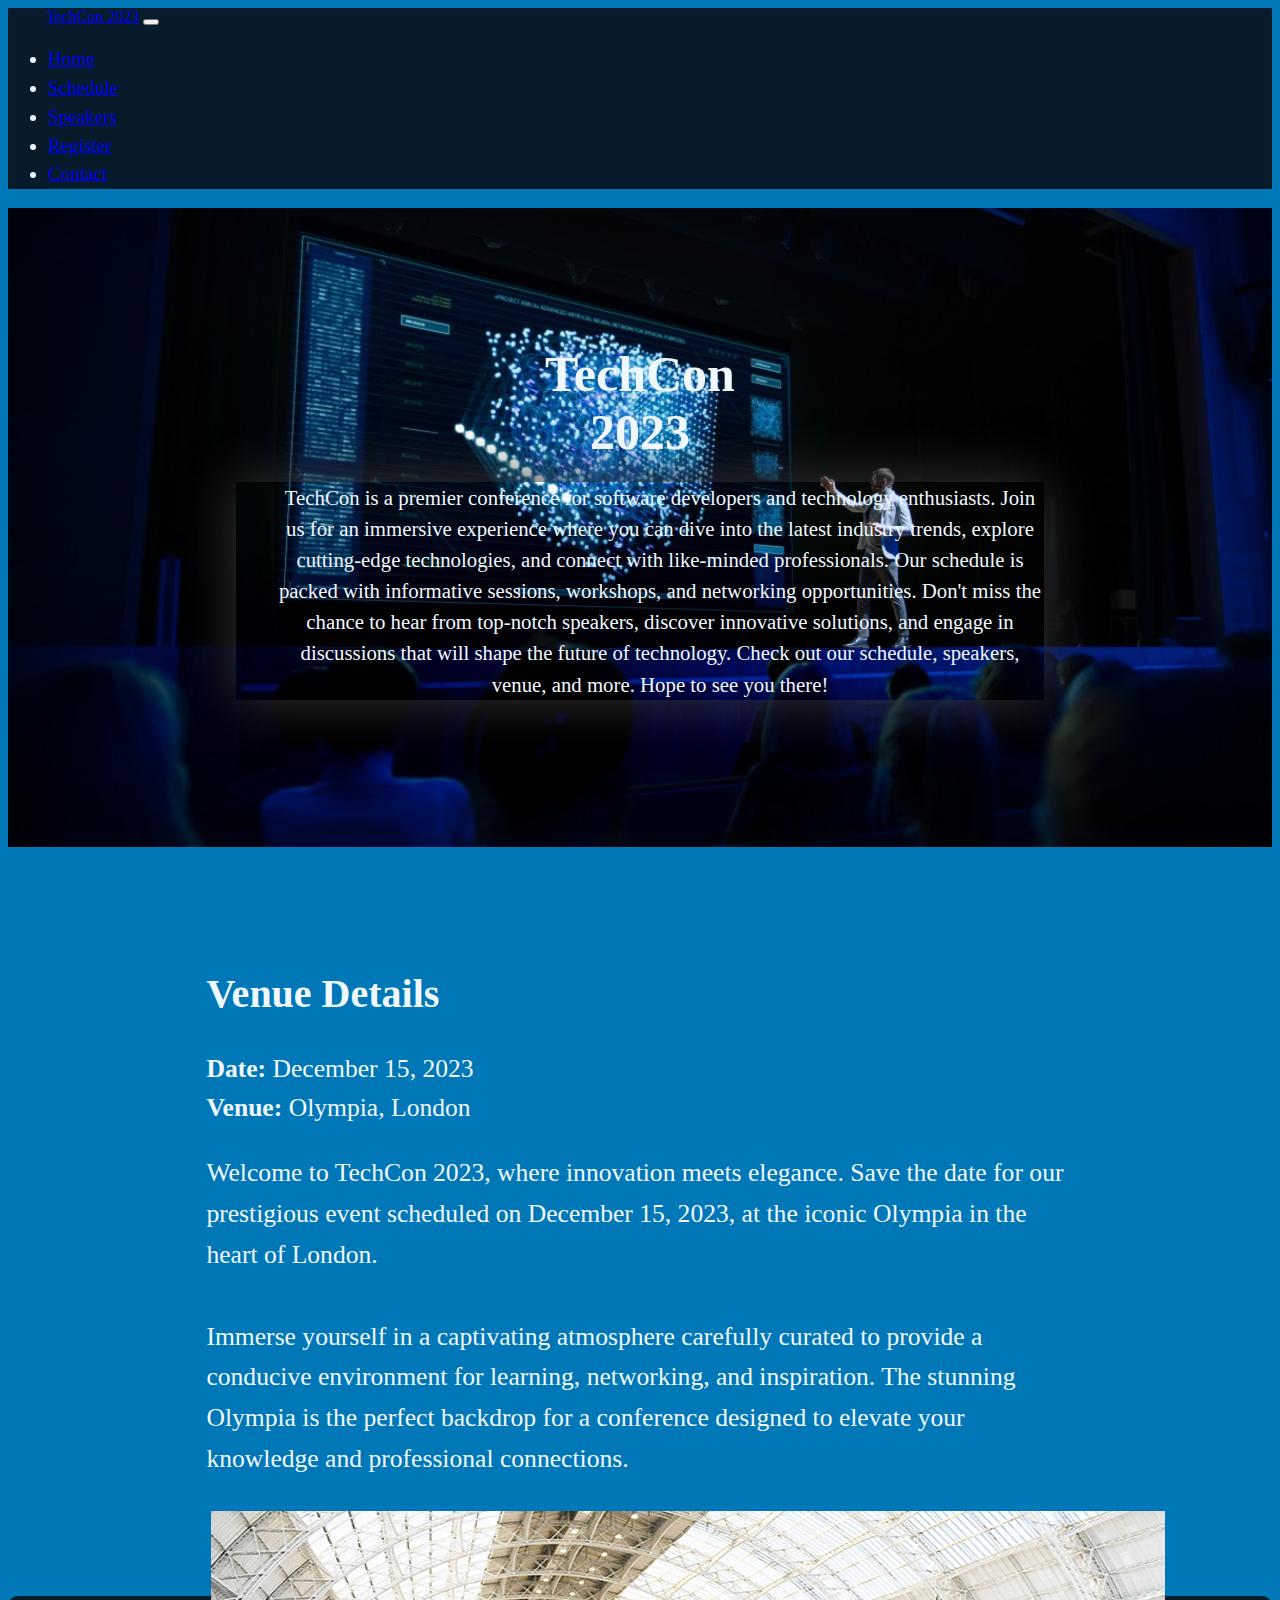
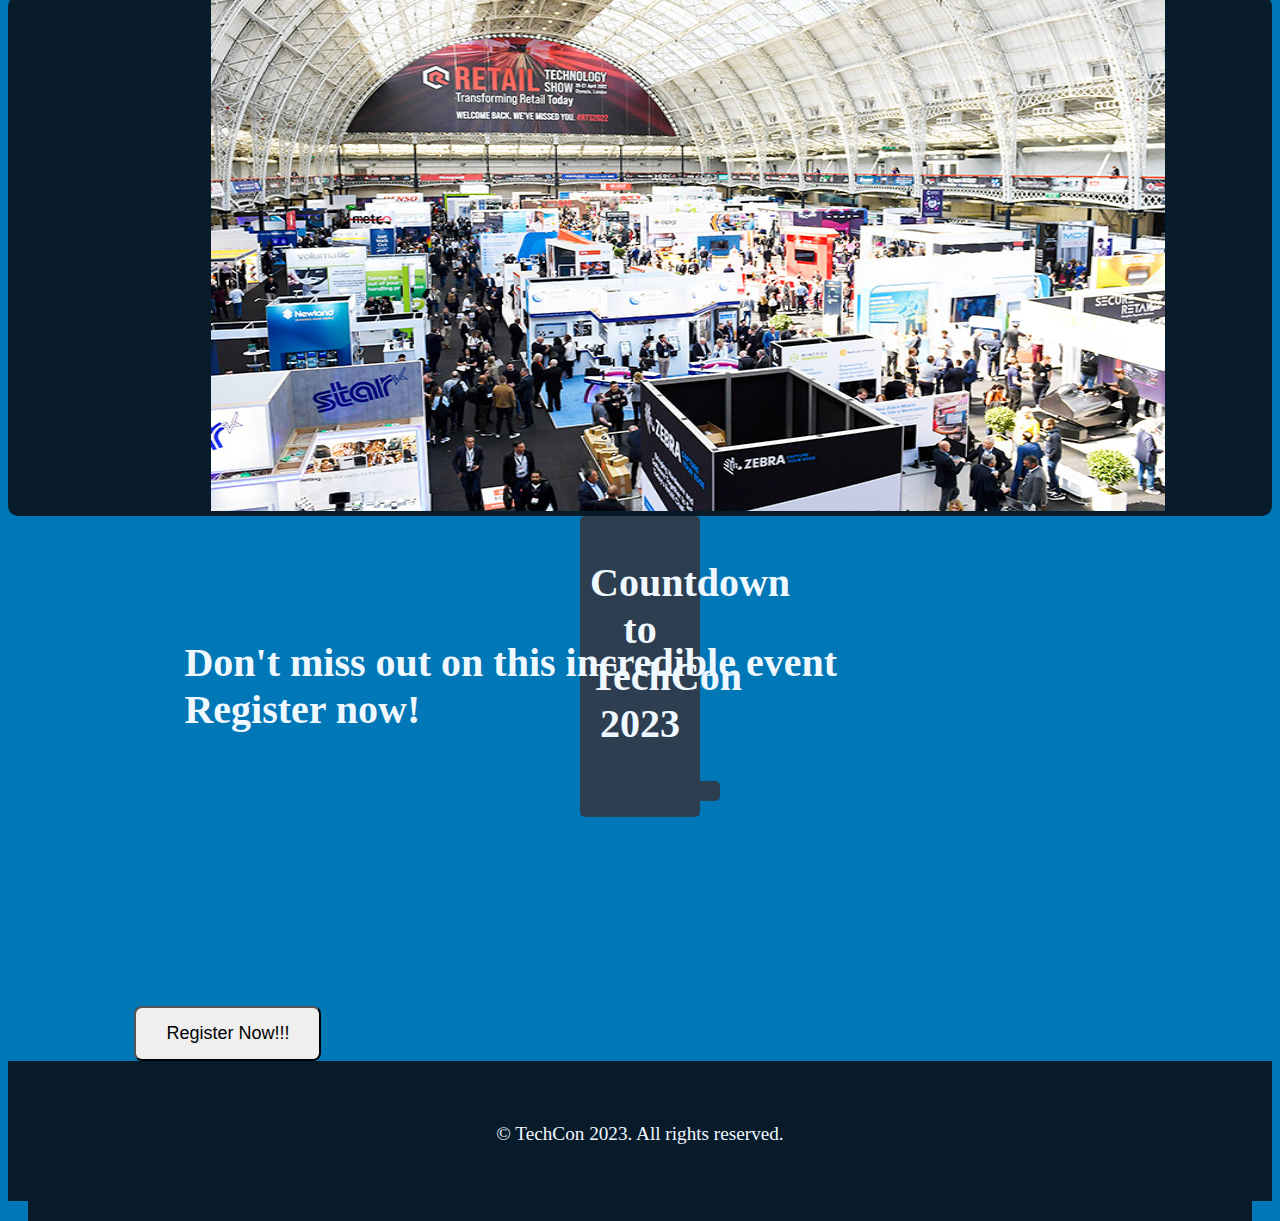
<file: src/index.html>
<!DOCTYPE html>
<html lang="en">
<head>
  <meta charset="UTF-8">
  <link href="https://cdn.jsdelivr.net/npm/bootstrap@5.3.2/dist/css/bootstrap.min.css" rel="stylesheet" integrity="sha384-T3c6CoIi6uLrA9TneNEoa7RxnatzjcDSCmG1MXxSR1GAsXEV/Dwwykc2MPK8M2HN" crossorigin="anonymous">
  <script src="https://cdn.jsdelivr.net/npm/bootstrap@5.3.2/dist/js/bootstrap.bundle.min.js" integrity="sha384-C6RzsynM9kWDrMNeT87bh95OGNyZPhcTNXj1NW7RuBCsyN/o0jlpcV8Qyq46cDfL" crossorigin="anonymous"></script>
  <script src="js/common.js"></script>
  <link href="css/styles.css" rel="stylesheet"/>

  <title>TechCon</title>

</head>


<!-- Throughout my project I implemented a front-end framework called Bootstrap to enforce responsiveness throughout the different views -->
<!-- To enforce modularity I used a separate CSS file for all pages and linked them -->
<!-- I tried to create separate files for footer&header however upon loading them using the JS script in common.js the files wont load due to security reasons imposed by the web browsers  -->
<main>
<body>

  <!-- Navigation Bar -->
  <nav class="navbar navbar-expand-sm navbar-dark" style="background-color: #071B2A;">
    <a style="padding-left: 3%" class="navbar-brand" href="index.html">TechCon 2023</a>
    <button class="navbar-toggler" type="button" data-toggle="collapse" data-target="#navbarNav" aria-controls="navbarNav" aria-expanded="false" aria-label="Toggle navigation">
      <span class="navbar-toggler-icon"></span>
    </button>

    <div class="collapse navbar-collapse ml-auto" id="navbarNav">
      <ul class="navbar-nav">
        <li class="nav-item active">
          <a class="nav-link" href="index.html">Home</a>
        </li>
        <li class="nav-item">
          <a class="nav-link" href="schedule.html">Schedule</a>
        </li>
        <li class="nav-item">
          <a class="nav-link" href="speakers.html">Speakers</a>
        </li>
        <li class="nav-item">
          <a class="nav-link" href="register.html">Register</a>
        </li>
        <li class="nav-item">
          <a class="nav-link" href="contact.html">Contact</a>
        </li>
      </ul>
    </div>

  </nav>



  <!-- Conference Overciew -->


  <div id="main-div" class="">
    <div class="container">
      <div class="row">
        <div class="col-md-6 mx-auto text-center">
          <h1 class="mb-4"> <br>TechCon <br> 2023</h1>
        </div>
        <div id="main-div-text"class="col-md-6">
          <p class="lead">
            TechCon is a premier conference for software developers and technology enthusiasts.
            Join us for an immersive experience where you can dive into the latest industry trends,
            explore cutting-edge technologies, and connect with like-minded professionals.
            Our schedule is packed with informative sessions, workshops, and networking opportunities.
            Don't miss the chance to hear from top-notch speakers, discover innovative solutions,
            and engage in discussions that will shape the future of technology.
            Check out our schedule, speakers, venue, and more. Hope to see you there!
          </p>
        </div>
      </div>
    </div>
  </div>



  <!-- Venue Details -->

  <section id="venue-details" class="">
    <div class="container">
      <div class="row">
        <div class="col-md-6">
          <h2 class="mb-4">Venue Details</h2>

          <p class="lead">
            <strong>Date:</strong> December 15, 2023<br>
            <strong>Venue:</strong> Olympia, London<br>
          </p>

          <p class="venue-description">
            Welcome to TechCon 2023, where innovation meets elegance. Save the date for our prestigious event
            scheduled on December 15, 2023, at the iconic Olympia in the heart of London.
            <br>
            <br>
            Immerse yourself in a captivating atmosphere carefully curated to provide a conducive environment
            for learning, networking, and inspiration. The stunning Olympia is the perfect backdrop for a
            conference designed to elevate your knowledge and professional connections.
              <br>
          </p>
        </div>

        <div class="col-md-6">
          <div class="img-container text-center">
            <img style="width: 110%; max-width: 9950px; height: 600px;" src="img/olympia.jpeg" alt="" />
          </div>
        </div>

      </div>
    </div>
  </section>





  <!-- Countdown -->
  <section id="countdown" class="text-center py-5">
    <div class="container">
      <h2 class="mb-4">Countdown to TechCon 2023</h2>
      <div id="countdown-timer" class="countdown-timer"></div>
    </div>
  </section>
  <!-- Countdown END-->




  <!-- Call to Action! -->


  <div class="container mt-4">
    <div class="row">
      <div class="col-md-6">
        <div id="ctaSection">
          <h2>Don't miss out on this incredible event <br>
            Register now!</h2>
        </div>
      </div>
      <div class="col-md-6 d-flex justify-content-center align-items-center">
        <div id="ctaButton">
          <a href="register.html">

            <button  class="cta-button" role="button">Register Now!!!</button>

          </a>


        </div>
      </div>
    </div>
  </div>

  <!-- Call to Action! END -->



  <!-- Footer -->
  <footer class="footer">
    <div class="container">
      <div class="text-center">
        <p>&copy;  TechCon 2023. All rights reserved.</p>
      </div>
    </div>
  </footer>
</body>
</main>


  <!-- Footer END -->


  <script src="https://code.jquery.com/jquery-3.4.1.slim.min.js" integrity="sha384-J6qa4849blE2+poT4WnyKhv5vZF5SrPo0iEjwBvKU7imGFAV0wwj1yYfoRSJoZ+n" crossorigin="anonymous"></script>
  <script src="https://cdn.jsdelivr.net/npm/popper.js@1.16.0/dist/umd/popper.min.js" integrity="sha384-Q6E9RHvbIyZFJoft+2mJbHaEWldlvI9IOYy5n3zV9zzTtmI3UksdQRVvoxMfooAo" crossorigin="anonymous"></script>
  <script src="https://cdn.jsdelivr.net/npm/bootstrap@4.4.1/dist/js/bootstrap.min.js" integrity="sha384-wfSDF2E50Y2D1uUdj0O3uMBJnjuUD4Ih7YwaYd1iqfktj0Uod8GCExl3Og8ifwB6" crossorigin="anonymous"></script>

  </html>
</file>
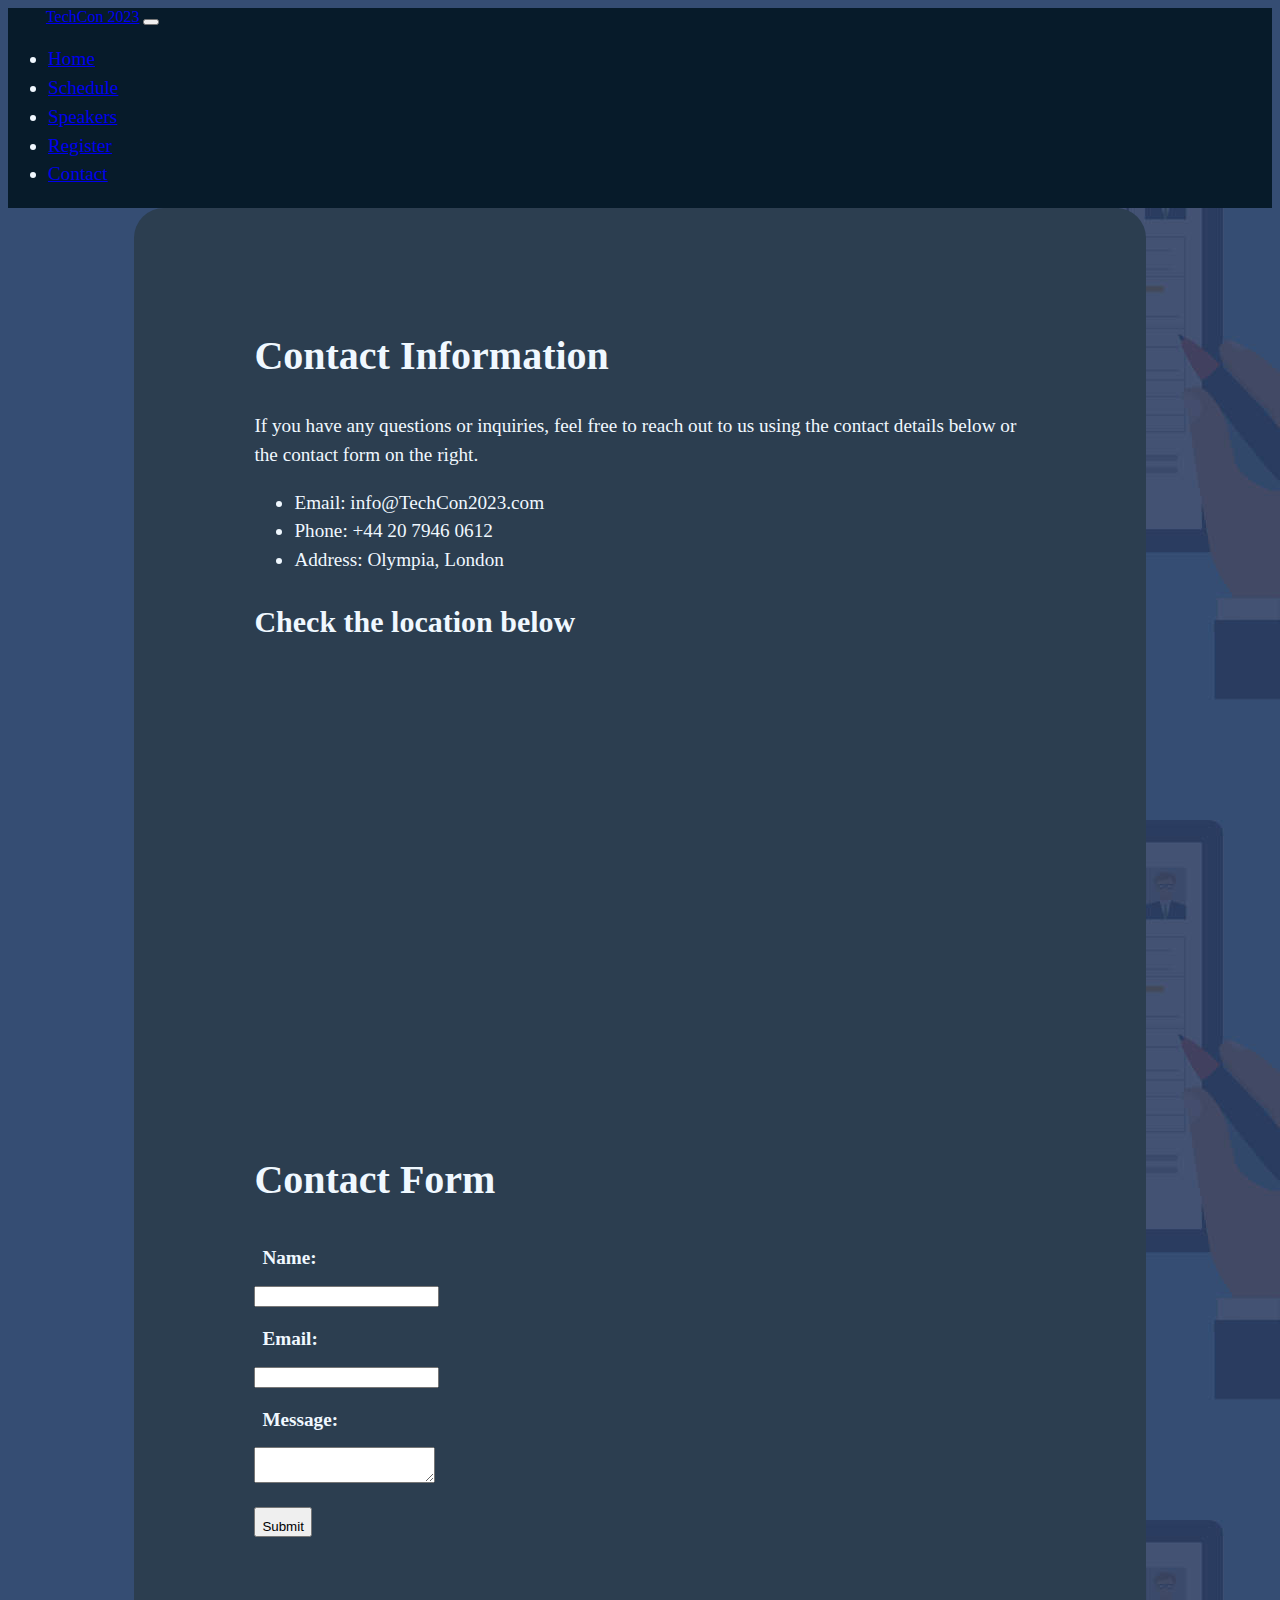
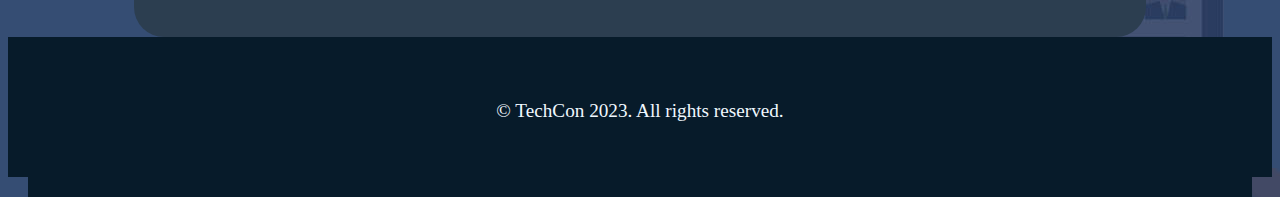
<file: src/contact.html>
<!DOCTYPE html>
<html lang="en">
<script src="js/common.js"></script>




<head>
  <link href="https://cdn.jsdelivr.net/npm/bootstrap@5.0.2/dist/css/bootstrap.min.css" rel="stylesheet" integrity="sha384-EVSTQN3/azprG1Anm3QDgpJLIm9Nao0Yz1ztcQTwFspd3yD65VohhpuuCOmLASjC" crossorigin="anonymous">
  <link rel="stylesheet" href="css/styles.css">
  <title>Contact us!</title>
</head>

<body class="contact-page">

<!-- Navigation Bar -->
  <nav class="navbar navbar-expand-sm navbar-dark" style="background-color: #071B2A;">
    <a style="padding-left: 3%" class="navbar-brand" href="index.html">TechCon 2023</a>
    <button class="navbar-toggler" type="button" data-toggle="collapse" data-target="#navbarNav" aria-controls="navbarNav" aria-expanded="false" aria-label="Toggle navigation">
      <span class="navbar-toggler-icon"></span>
    </button>

    <div class="collapse navbar-collapse ml-auto" id="navbarNav">
      <ul class="navbar-nav">
        <li class="nav-item active">
          <a class="nav-link" href="index.html">Home</a>
        </li>
        <li class="nav-item">
          <a class="nav-link" href="schedule.html">Schedule</a>
        </li>
        <li class="nav-item">
          <a class="nav-link" href="speakers.html">Speakers</a>
        </li>
        <li class="nav-item">
          <a class="nav-link" href="register.html">Register</a>
        </li>
        <li class="nav-item">
          <a class="nav-link" href="contact.html">Contact</a>
        </li>
      </ul>
    </div>

  </nav>

  <!-- Contact Form -->

  <main class="container mt-4">
    <div id="contact-main" class="row">
      <div class="col-md-6">
        <h2>Contact Information</h2>
        <p>
          If you have any questions or inquiries, feel free to reach out to us using the contact details below or the contact form on the right.
        </p>
        <ul>
          <li>Email: info@TechCon2023.com</li>
          <li>Phone: +44 20 7946 0612</li>
          <li>Address: Olympia, London</li>
        </ul>
        <h3>Check the location below</h3>
        <div id="map-container">

          <iframe id="map" src="https://www.google.com/maps/embed?pb=!1m18!1m12!1m3!1d2483.9188538570916!2d-0.21333862272586182!3d51.49635657181086!2m3!1f0!2f0!3f0!3m2!1i1024!2i768!4f13.1!3m3!1m2!1s0x48760f8dc9c0b2dd%3A0x26fa091340f02f99!2sOlympia%20London!5e0!3m2!1sen!2suk!4v1701117684007!5m2!1sen!2suk" width="600" height="450" style="border:0;" allowfullscreen="" loading="lazy" referrerpolicy="no-referrer-when-downgrade"></iframe>
        </div>
      </div>

      <div class="col-md-6">
        <form>
          <h2>Contact Form</h2>
          <!-- Your form fields go here -->
          <div class="form-group">
            <label for="name">Name:</label>
            <input type="text" class="form-control" id="name" name="name" required>
          </div>

          <div class="form-group">
            <label for="email">Email:</label>
            <input type="email" class="form-control" id="email" name="email" required>
          </div>

          <div class="form-group">
            <label for="message">Message:</label>
            <textarea class="form-control" id="message" name="message" required></textarea>
          </div>
          <div style="padding-top: 20px">
            <button style="padding-top: 10px" type="submit" class="btn btn-primary">Submit</button>

          </div>
        </form>
      </div>
    </div>
</main>

  <!-- Footer -->

  <footer class="footer">
    <div class="container">
      <div class="text-center">
        <p>&copy;  TechCon 2023. All rights reserved.</p>
      </div>
    </div>
  </footer>
</body>
<script src="https://code.jquery.com/jquery-3.4.1.slim.min.js" integrity="sha384-J6qa4849blE2+poT4WnyKhv5vZF5SrPo0iEjwBvKU7imGFAV0wwj1yYfoRSJoZ+n" crossorigin="anonymous"></script>
<script src="https://cdn.jsdelivr.net/npm/popper.js@1.16.0/dist/umd/popper.min.js" integrity="sha384-Q6E9RHvbIyZFJoft+2mJbHaEWldlvI9IOYy5n3zV9zzTtmI3UksdQRVvoxMfooAo" crossorigin="anonymous"></script>
<script src="https://cdn.jsdelivr.net/npm/bootstrap@4.4.1/dist/js/bootstrap.min.js" integrity="sha384-wfSDF2E50Y2D1uUdj0O3uMBJnjuUD4Ih7YwaYd1iqfktj0Uod8GCExl3Og8ifwB6" crossorigin="anonymous"></script>

</html>
</file>
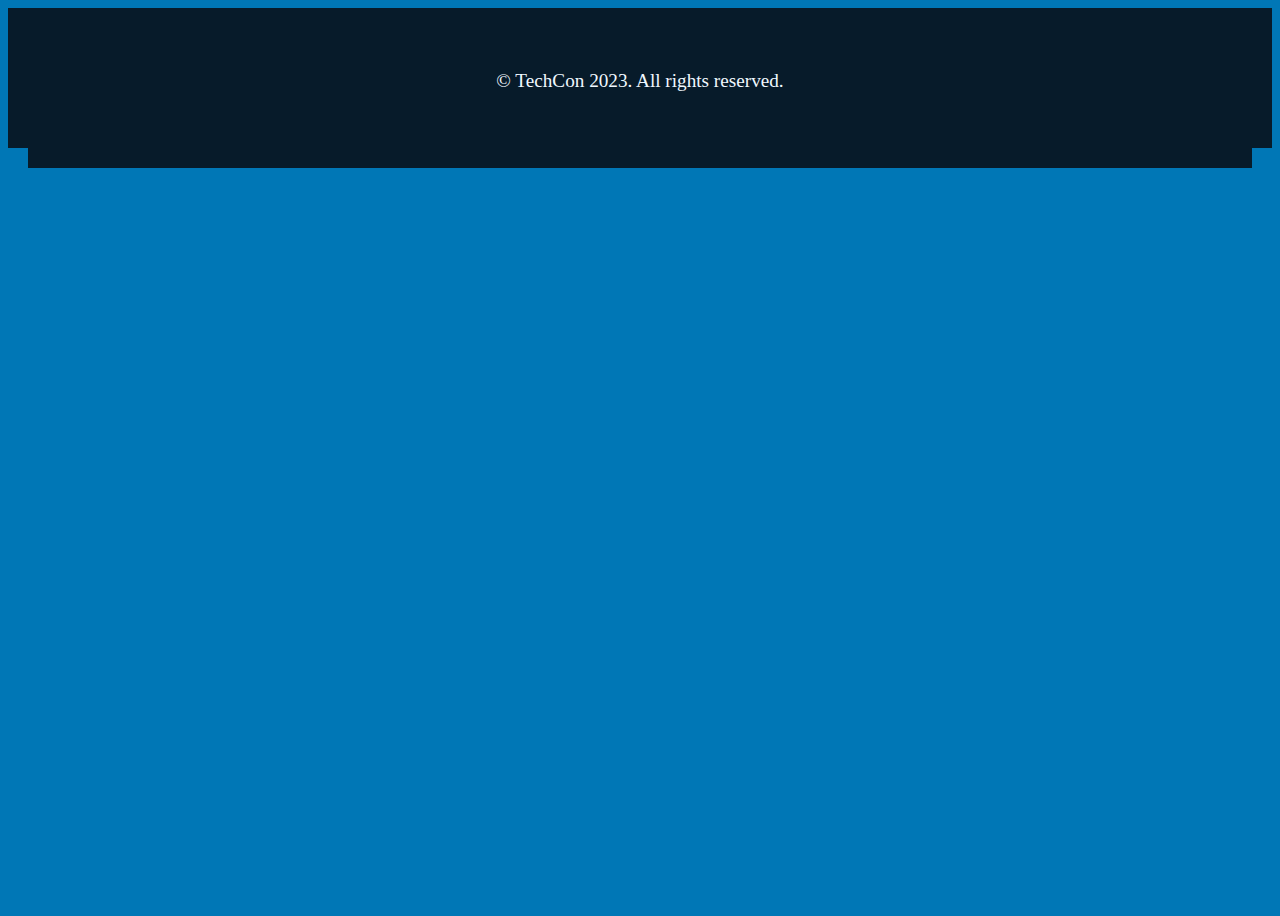
<file: src/footer.html>
<!-- In this file I created a footer file inorder to use in the rest of the views in order to avoid code repetition -->

<link href="https://cdn.jsdelivr.net/npm/bootstrap@5.3.2/dist/css/bootstrap.min.css" rel="stylesheet" integrity="sha384-T3c6CoIi6uLrA9TneNEoa7RxnatzjcDSCmG1MXxSR1GAsXEV/Dwwykc2MPK8M2HN" crossorigin="anonymous">
<script src="https://cdn.jsdelivr.net/npm/bootstrap@5.3.2/dist/js/bootstrap.bundle.min.js" integrity="sha384-C6RzsynM9kWDrMNeT87bh95OGNyZPhcTNXj1NW7RuBCsyN/o0jlpcV8Qyq46cDfL" crossorigin="anonymous"></script>
<script src="js/common.js"></script>
<link href="css/styles.css" rel="stylesheet"/>




<body>
  <footer class="footer">
    <div class="container">
      <div class="text-center">
        <p>&copy;  TechCon 2023. All rights reserved.</p>
      </div>
    </div>
  </footer>

</body>
</file>
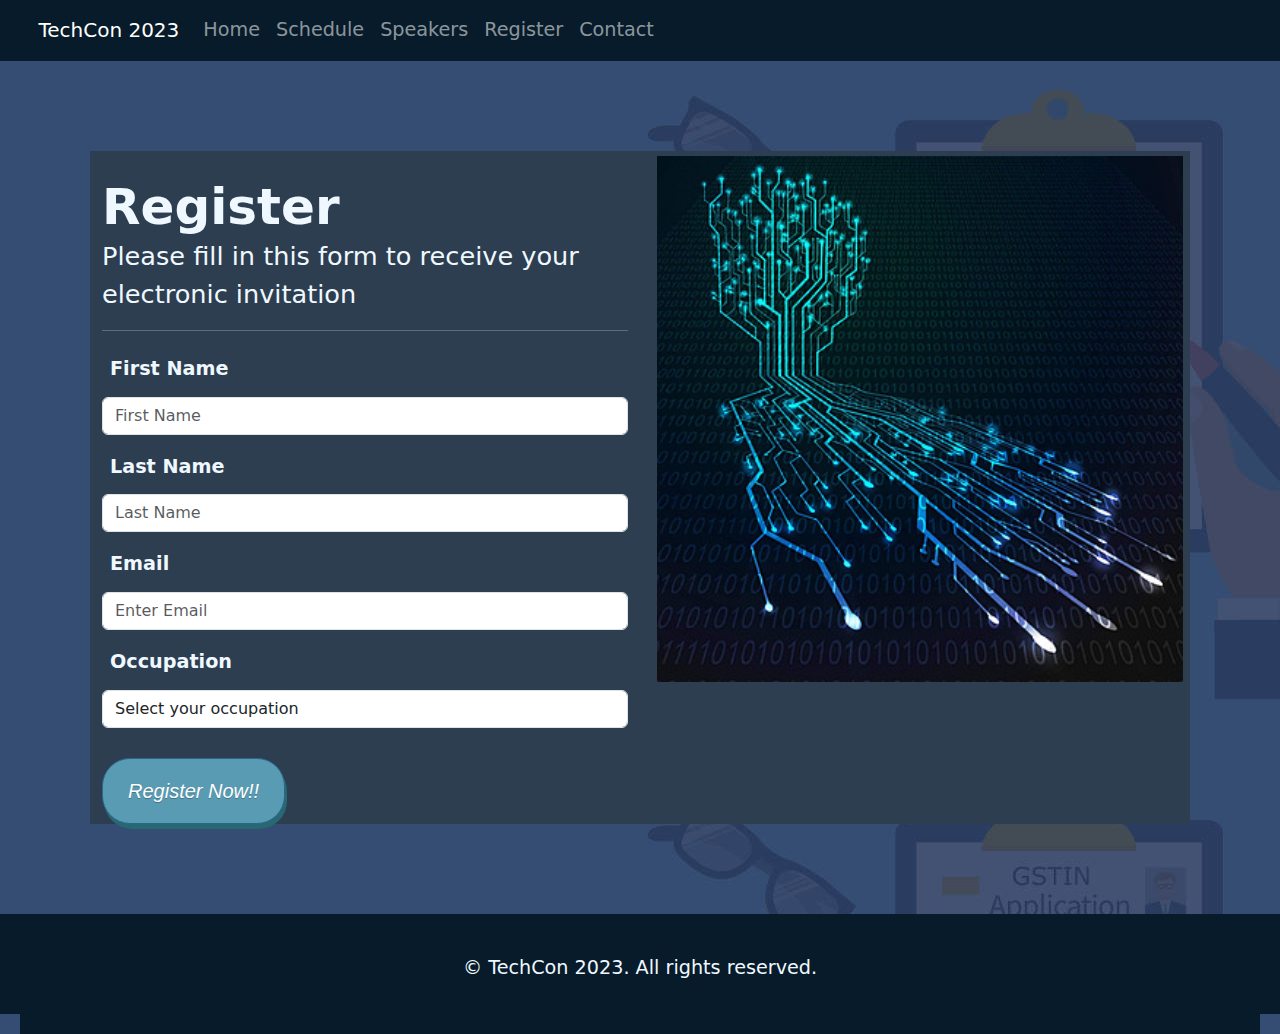
<file: src/register.html>
<!doctype html>
<html lang="en">
<head>

  <link rel="stylesheet" href="https://cdn.jsdelivr.net/npm/bootstrap@5.1.3/dist/css/bootstrap.min.css">
  <script src="https://code.jquery.com/jquery-3.6.4.slim.min.js"></script>
  <script src="https://cdn.jsdelivr.net/npm/bootstrap@5.1.3/dist/js/bootstrap.bundle.min.js"></script>
  <script src="js/common.js"></script>
  <link rel="stylesheet" href="css/styles.css">
  <title>Register with us!</title>

</head>

<body id="register-body">




  <!-- Navigation Bar -->
  <nav class="navbar navbar-expand-sm navbar-dark" style="background-color: #071B2A;">
    <a style="padding-left: 3%" class="navbar-brand" href="index.html">TechCon 2023</a>
    <button class="navbar-toggler" type="button" data-toggle="collapse" data-target="#navbarNav" aria-controls="navbarNav" aria-expanded="false" aria-label="Toggle navigation">
      <span class="navbar-toggler-icon"></span>
    </button>

    <div class="collapse navbar-collapse ml-auto" id="navbarNav">
      <ul class="navbar-nav">
        <li class="nav-item active">
          <a class="nav-link" href="index.html">Home</a>
        </li>
        <li class="nav-item">
          <a class="nav-link" href="schedule.html">Schedule</a>
        </li>
        <li class="nav-item">
          <a class="nav-link" href="speakers.html">Speakers</a>
        </li>
        <li class="nav-item">
          <a class="nav-link" href="register.html">Register</a>
        </li>
        <li class="nav-item">
          <a class="nav-link" href="contact.html">Contact</a>
        </li>
      </ul>
    </div>

  </nav>


  <section id="venue-details">
    <div class="container-fluid" style="background-color: #2c3e50;">
      <div class="row">
        <div class="col-md-6">
          <form action="#" onsubmit="return validateForm()"> <!-- Once submitted the validation script is ran-->
            <div class="login">
              <h1>Register</h1>
              <p>Please fill in this form to receive your electronic invitation</p>
              <hr>

              <div class="form-group">
                <label for="Fname"><b>First Name</b></label>
                <input type="text" class="form-control" placeholder="First Name" name="Fname" id="Fname" required>
              </div>

              <div class="form-group">
                <label for="Lname"><b>Last Name</b></label>
                <input type="text" class="form-control" placeholder="Last Name" name="Lname" id="Lname" required>
              </div>

              <div class="form-group">
                <label for="email"><b>Email</b></label>
                <input type="text" class="form-control" placeholder="Enter Email" name="email" id="email" required>
              </div>

              <div class="form-group">
                <label for="occupation"><b>Occupation</b></label> <!-- This is a dropdown menu for different possible occupations -->
                <select class="form-control" id="occupation" name="occupation" required>
                  <option value="" disabled selected>Select your occupation</option>
                  <option value="">Developer</option>
                  <option value="">Designer</option>
                  <option value="">System Administrator</option>
                  <option value="">Data Analyst</option>
                  <option value="">Network Engineer</option>
                  <option value="">Security Analyst</option>
                  <option value="">Project Manager</option>
                  <option value="">Database Administrator</option>
                  <option value="">QA Engineer</option>
                  <option value="">DevOps Engineer</option>
                  <option value="">Business Analyst</option>
                  <option value="">Technical Writer</option>
                  <option value="">Cloud Architect</option>
                  <option value="">UI/UX Designer</option>
                  <option value="">IT Consultant</option>
                  <option value="">Student</option>
                  <option value="">Others</option>

                </select>
              </div>

              <div class="form-group" style="padding-top: 30px">
                <button type="submit" class="btn btn-primary" id="register-button">Register Now!!</button>
              </div>
            </div>
          </form>
        </div>

        <div class="col-md-6">
          <div id="register-img-div" class="img-container text-center">
            <img class="img-fluid" style="height: 100%; width: 100%" src="img/register-img.jpeg" alt="" />
          </div>
        </div>
      </div>
    </div>
  </section>

</body>
  <!-- Footer -->
<footer class="footer">
  <div class="container">
    <div class="text-center">
      <p>&copy;  TechCon 2023. All rights reserved.</p>
    </div>
  </div>
</footer>


<script src="https://code.jquery.com/jquery-3.4.1.slim.min.js" integrity="sha384-J6qa4849blE2+poT4WnyKhv5vZF5SrPo0iEjwBvKU7imGFAV0wwj1yYfoRSJoZ+n" crossorigin="anonymous"></script>
<script src="https://cdn.jsdelivr.net/npm/popper.js@1.16.0/dist/umd/popper.min.js" integrity="sha384-Q6E9RHvbIyZFJoft+2mJbHaEWldlvI9IOYy5n3zV9zzTtmI3UksdQRVvoxMfooAo" crossorigin="anonymous"></script>
<script src="https://cdn.jsdelivr.net/npm/bootstrap@4.4.1/dist/js/bootstrap.min.js" integrity="sha384-wfSDF2E50Y2D1uUdj0O3uMBJnjuUD4Ih7YwaYd1iqfktj0Uod8GCExl3Og8ifwB6" crossorigin="anonymous"></script>
</html>
</file>
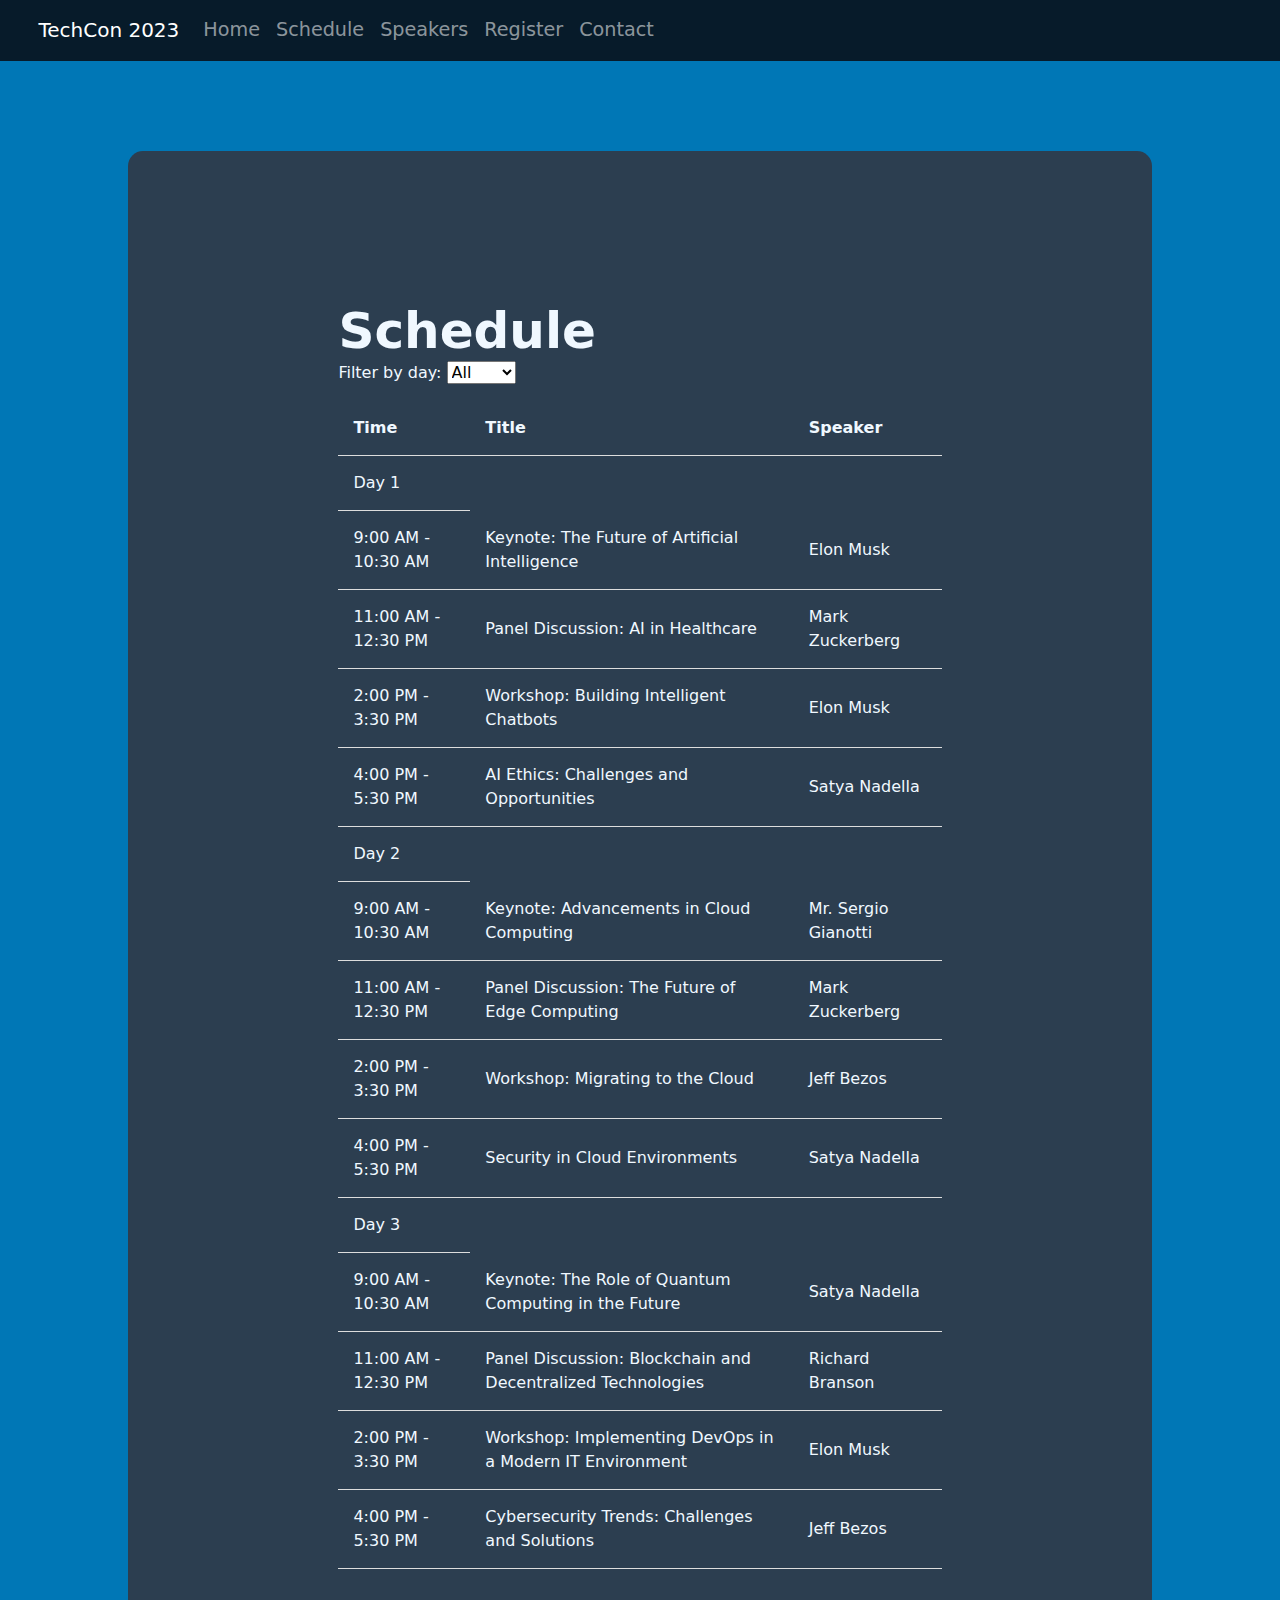
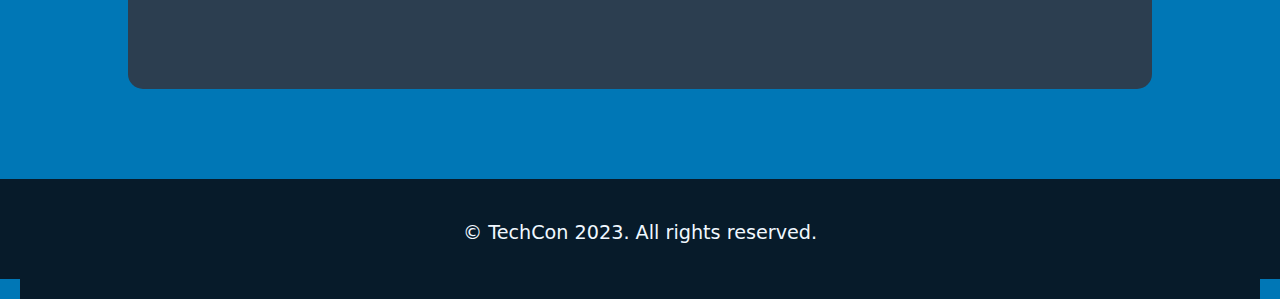
<file: src/schedule.html>
<!DOCTYPE html>
<html lang="en">
<head>
  <meta charset="UTF-8">
  <meta name="viewport" content="width=device-width, initial-scale=1.0">

    <link rel="stylesheet" href="https://cdn.jsdelivr.net/npm/bootstrap@5.1.3/dist/css/bootstrap.min.css">
    <script src="https://code.jquery.com/jquery-3.6.4.slim.min.js"></script>
    <script src="https://cdn.jsdelivr.net/npm/bootstrap@5.1.3/dist/js/bootstrap.bundle.min.js"></script>
    <script src="js/common.js"></script>
    <link rel="stylesheet" href="css/styles.css">
  <title>Conference Schedule</title>
</head>


<body>


<!-- Navigation bar -->
<nav class="navbar navbar-expand-sm navbar-dark" style="background-color: #071B2A;">
    <a style="padding-left: 3%" class="navbar-brand" href="index.html">TechCon 2023</a>
    <button class="navbar-toggler" type="button" data-toggle="collapse" data-target="#navbarNav" aria-controls="navbarNav" aria-expanded="false" aria-label="Toggle navigation">
        <span class="navbar-toggler-icon"></span>
    </button>

    <div class="collapse navbar-collapse ml-auto" id="navbarNav">
        <ul class="navbar-nav">
            <li class="nav-item active">
                <a class="nav-link" href="index.html">Home</a>
            </li>
            <li class="nav-item">
                <a class="nav-link" href="schedule.html">Schedule</a>
            </li>
            <li class="nav-item">
                <a class="nav-link" href="speakers.html">Speakers</a>
            </li>
            <li class="nav-item">
                <a class="nav-link" href="register.html">Register</a>
            </li>
            <li class="nav-item">
                <a class="nav-link" href="contact.html">Contact</a>
            </li>
        </ul>
    </div>

</nav>

<div id="sch-main-container" class="container">
  <div class="container">
    <h1>Schedule</h1>
    <div class="filter mb-3">
      <span>Filter by day:</span>
      <select id="dayFilter">
        <option value="all">All</option>
        <option value="day1">Day 1</option>
        <option value="day2">Day 2</option>
        <option value="day3">Day 3</option>
      </select>
    </div>

  <div class="table-responsive">

  <table id="schedule">
      <thead>
      <tr>
        <th>Time</th>
        <th>Title</th>
        <th>Speaker</th>
      </tr>
      </thead>
        <tbody>
      <!-- In the code below each row containing details for each time slot with an ID referencing the corresponding day of the event-->


          <!-- Day 1 -->
          <tr data-day="day1">
            <td>Day 1</td>
          </tr>
          <tr data-day="day1">
            <td>9:00 AM - 10:30 AM</td>
            <td>Keynote: The Future of Artificial Intelligence</td>
            <td>Elon Musk</td>
          </tr>
          <tr data-day="day1">
            <td>11:00 AM - 12:30 PM</td>
            <td>Panel Discussion: AI in Healthcare</td>
            <td>Mark Zuckerberg</td>
          </tr>
          <tr data-day="day1">
            <td>2:00 PM - 3:30 PM</td>
            <td>Workshop: Building Intelligent Chatbots</td>
            <td>Elon Musk</td>
          </tr>
          <tr data-day="day1">
            <td>4:00 PM - 5:30 PM</td>
            <td>AI Ethics: Challenges and Opportunities</td>
            <td>Satya Nadella</td>
          </tr>

          <tr data-day="day2">
            <td>Day 2</td>
          </tr>

          <!-- Day 2 -->
          <tr data-day="day2">
            <td>9:00 AM - 10:30 AM</td>
            <td>Keynote: Advancements in Cloud Computing</td>
            <td>Mr. Sergio Gianotti</td>
          </tr>
          <tr data-day="day2">
            <td>11:00 AM - 12:30 PM</td>
            <td>Panel Discussion: The Future of Edge Computing</td>
            <td>Mark Zuckerberg</td>
          </tr>
          <tr data-day="day2">
            <td>2:00 PM - 3:30 PM</td>
            <td>Workshop: Migrating to the Cloud</td>
            <td>Jeff Bezos</td>
          </tr>
          <tr data-day="day2">
            <td>4:00 PM - 5:30 PM</td>
            <td>Security in Cloud Environments</td>
            <td>Satya Nadella</td>
          </tr>
          <tr data-day="day3">
            <td>Day 3</td>
          </tr>

            <!-- Day 3 -->

          <tr data-day="day3">
            <td>9:00 AM - 10:30 AM</td>
            <td>Keynote: The Role of Quantum Computing in the Future</td>
            <td>Satya Nadella</td>
          </tr>
          <tr data-day="day3">
            <td>11:00 AM - 12:30 PM</td>
            <td>Panel Discussion: Blockchain and Decentralized Technologies</td>
            <td>Richard Branson</td>
          </tr>
          <tr data-day="day3">
            <td>2:00 PM - 3:30 PM</td>
            <td>Workshop: Implementing DevOps in a Modern IT Environment</td>
            <td>Elon Musk</td>
          </tr>
          <tr data-day="day3">
            <td>4:00 PM - 5:30 PM</td>
            <td>Cybersecurity Trends: Challenges and Solutions</td>
            <td>Jeff Bezos</td>
          </tr>

        </tbody>
    </table>
  </div>
  </div>
</div>




</body>



<!-- Javascript code to filter the schedule based on the day selected in the dropdown menu -->


<script>

</script>

<!-- Footer -->

<footer class="footer">
    <div class="container">
        <div class="text-center">
            <p>&copy;  TechCon 2023. All rights reserved.</p>
        </div>
    </div>
</footer>

<script src="https://code.jquery.com/jquery-3.4.1.slim.min.js" integrity="sha384-J6qa4849blE2+poT4WnyKhv5vZF5SrPo0iEjwBvKU7imGFAV0wwj1yYfoRSJoZ+n" crossorigin="anonymous"></script>
<script src="https://cdn.jsdelivr.net/npm/popper.js@1.16.0/dist/umd/popper.min.js" integrity="sha384-Q6E9RHvbIyZFJoft+2mJbHaEWldlvI9IOYy5n3zV9zzTtmI3UksdQRVvoxMfooAo" crossorigin="anonymous"></script>
<script src="https://cdn.jsdelivr.net/npm/bootstrap@4.4.1/dist/js/bootstrap.min.js" integrity="sha384-wfSDF2E50Y2D1uUdj0O3uMBJnjuUD4Ih7YwaYd1iqfktj0Uod8GCExl3Og8ifwB6" crossorigin="anonymous"></script>




</html>
</file>
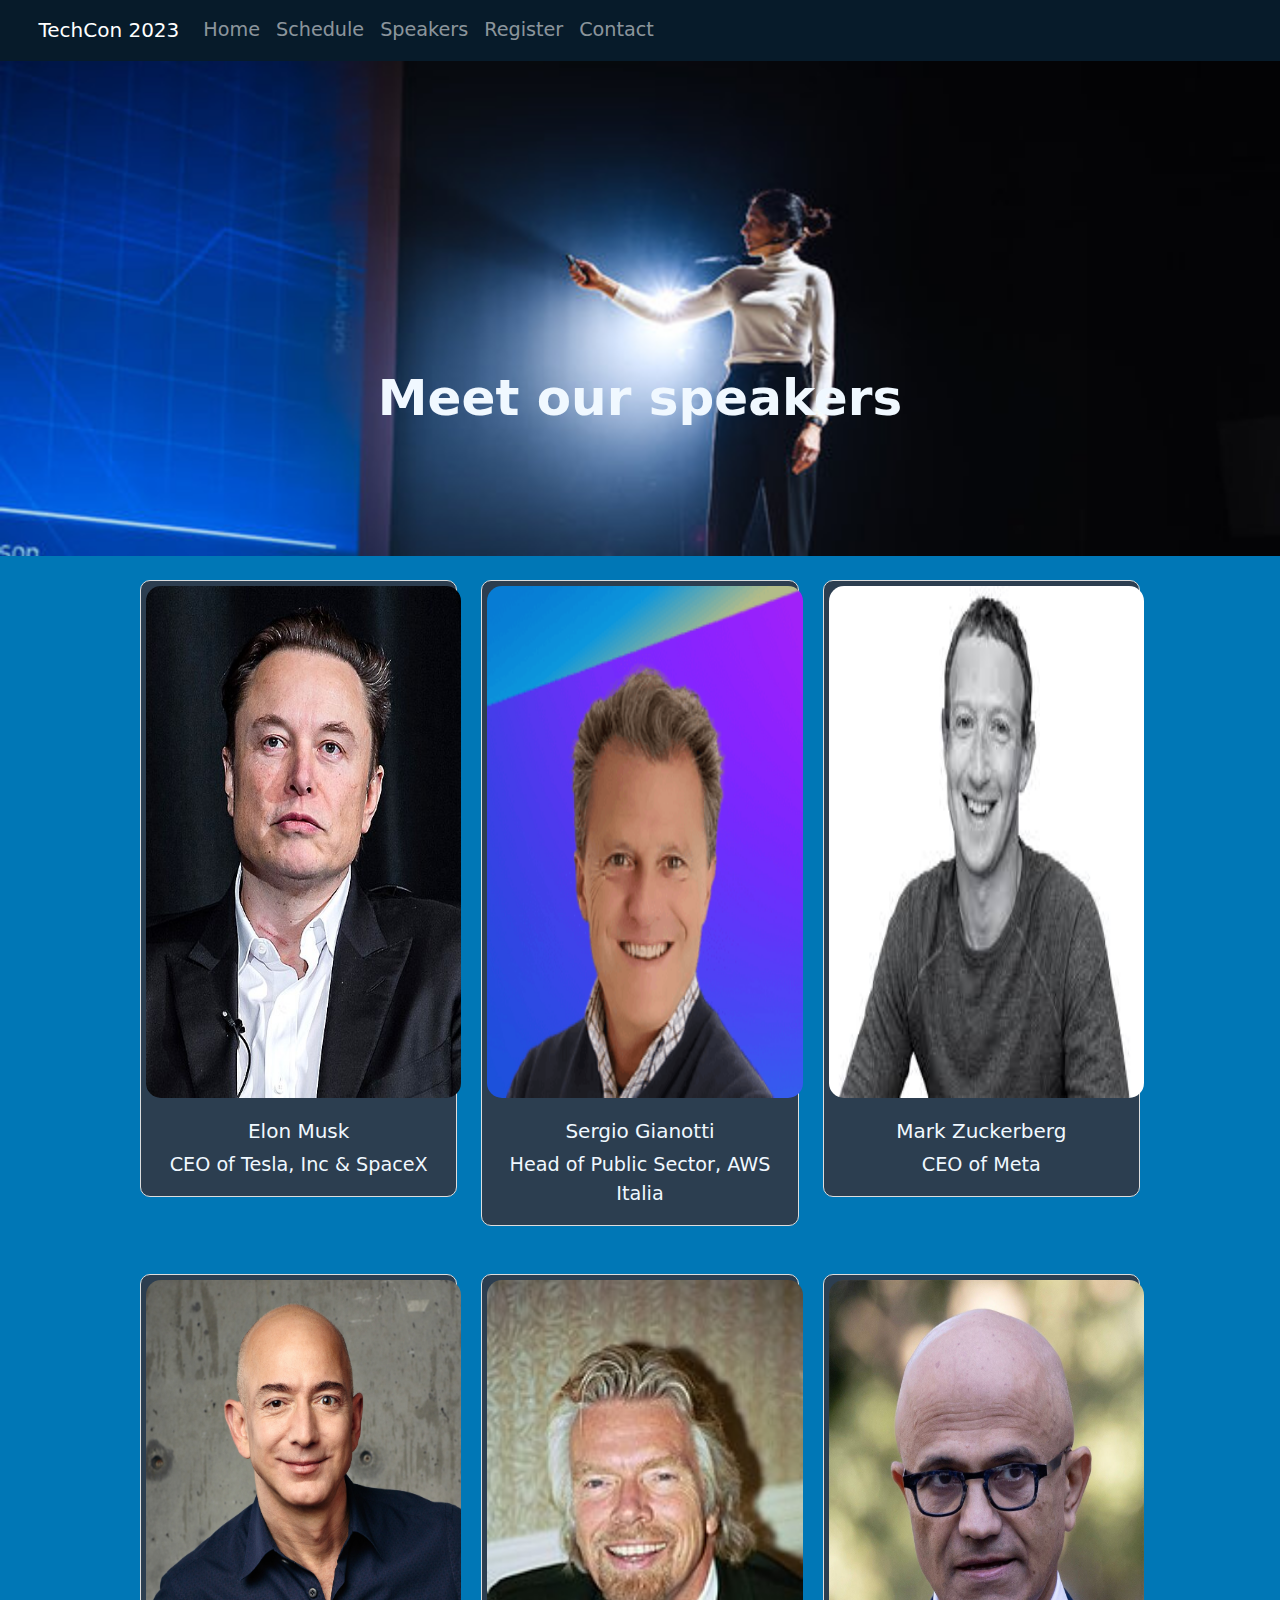
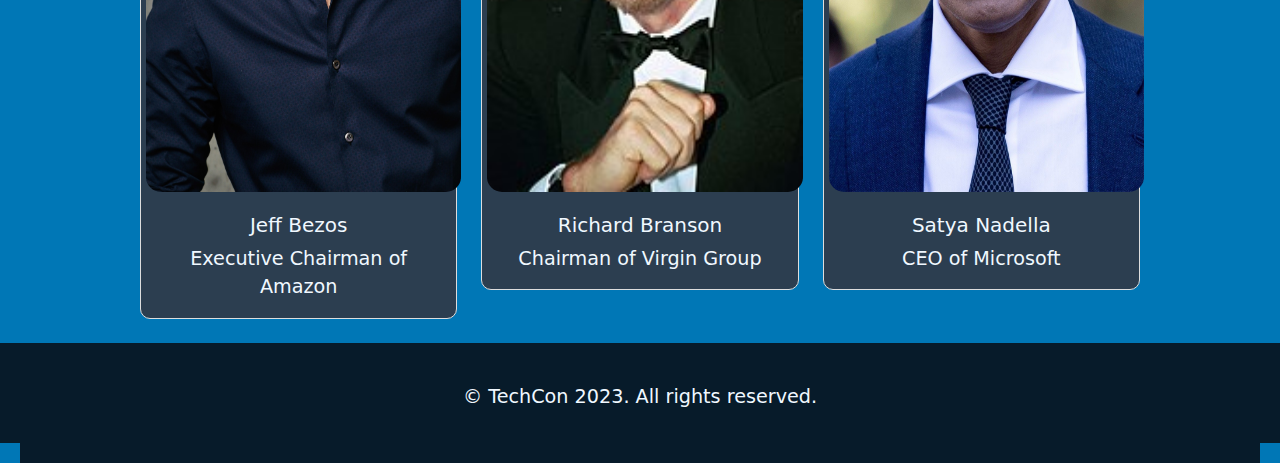
<file: src/speakers.html>
<!DOCTYPE html>


<html lang="en">
<head>
    <meta charset="UTF-8">

    <link rel="stylesheet" href="https://cdn.jsdelivr.net/npm/bootstrap@5.1.3/dist/css/bootstrap.min.css">
    <script src="https://code.jquery.com/jquery-3.6.4.slim.min.js"></script>
    <script src="https://cdn.jsdelivr.net/npm/bootstrap@5.1.3/dist/js/bootstrap.bundle.min.js"></script>
    <script src="js/common.js"></script>
    <link rel="stylesheet" href="css/styles.css">
    <title>Speakers</title>


    <style>
        .additional-details {
            display: none;
        }
    </style>
</head>

<body>
<!-- Navigation bar -->

    <nav class="navbar navbar-expand-sm navbar-dark" style="background-color: #071B2A;">
        <a style="padding-left: 3%" class="navbar-brand" href="index.html">TechCon 2023</a>
        <button class="navbar-toggler" type="button" data-toggle="collapse" data-target="#navbarNav" aria-controls="navbarNav" aria-expanded="false" aria-label="Toggle navigation">
            <span class="navbar-toggler-icon"></span>
        </button>

        <div class="collapse navbar-collapse ml-auto" id="navbarNav">
            <ul class="navbar-nav">
                <li class="nav-item active">
                    <a class="nav-link" href="index.html">Home</a>
                </li>
                <li class="nav-item">
                    <a class="nav-link" href="schedule.html">Schedule</a>
                </li>
                <li class="nav-item">
                    <a class="nav-link" href="speakers.html">Speakers</a>
                </li>
                <li class="nav-item">
                    <a class="nav-link" href="register.html">Register</a>
                </li>
                <li class="nav-item">
                    <a class="nav-link" href="contact.html">Contact</a>
                </li>
            </ul>
        </div>

    </nav>



    <div id="speakers-overview" class="">
        <div>
            <h1>
                Meet our speakers
            </h1>
        </div>
    </div>


    <!--
    The HTML structure consists of a container with a top margin of 3 units, containing a row.
    Inside the row, there are three columns, each representing a speaker card.
    Each card includes an image, speaker name, and role description, utilizing Bootstrap classes for styling. -->

    <!-- In each card, I created a container div .wrap that contains both the speaker's img and their brief importance. The cap only displays when the wrap div is hovered on -->

    <!-- First row of speakers -->

    <div class="container mt-4">
        <div class="row">



            <div class="col-md-4">
                <div class="card mb-4">
                    <div class="wrap">
                        <img id="card-img" src="img/elon.jpeg" class="card-img-top" alt="Speaker 1">

                        <div class="cap"> Uncover the visionary genius of Elon Musk, a driving force in technology and innovation, as you hover over his image to learn more about his groundbreaking contributions to the tech landscape.</div>
                    </div>



                    <div class="card-body">
                        <h5 class="card-title">Elon Musk</h5>
                        <p class="card-text">CEO of Tesla, Inc & SpaceX</p>

                    </div>
                </div>
            </div>




            <div class="col-md-4">
                <div class="card mb-4">

                    <div class="wrap">
                        <img id="card-img" src="img/sergio.png" class="card-img-top" alt="Speaker 2">
                        <div class="cap"> Discover the technological prowess of Sergio Gianotti, an industry luminary, by hovering over his image and delving into the transformative impact of his expertise at our tech event.</div>
                    </div>
                    <div class="card-body">
                        <h5 class="card-title">Sergio Gianotti</h5>
                        <p class="card-text">Head of Public Sector, AWS Italia</p>
                    </div>
                </div>
            </div>




            <div class="col-md-4">
                <div class="card mb-4">
                    <div class="wrap">
                        <img id="card-img" src="img/mark.jpeg" class="card-img-top" alt="Speaker 3">

                        <div class="cap"> Navigate the metaverse with Mark Zuckerberg, the driving force behind Meta, as you hover over his image to uncover the visionary leadership and transformative innovations shaping the immersive future of technology at our meta-centric tech event.</div>
                    </div>


                    <div class="card-body">
                        <h5 class="card-title">Mark Zuckerberg</h5>
                        <p class="card-text">CEO of Meta</p>
                    </div>
                </div>
            </div>

        </div>
    </div>

    <!-- Second row of speakers-->
    <div class="container mt-4">
        <div class="row">

            <div class="col-md-4">
                <div class="card mb-4">
                    <div class="wrap">

                        <img id="card-img" src="img/jeff.jpeg" class="card-img-top" alt="Speaker 4">
                        <div class="cap"> Embark on a journey through the visionary legacy of Jeff Bezos, exploring his transformative role at Amazon, and discover the intersection of commerce and technology at TechCon 2023 by hovering over his image.</div>
                    </div>

                    <div class="card-body">
                        <h5 class="card-title">Jeff Bezos</h5>
                        <p class="card-text"> Executive Chairman of Amazon</p>
                    </div>
                </div>
            </div>

            <div class="col-md-4">
                <div class="card mb-4">
                    <div class="wrap">
                        <img id="card-img" src="img/Richard.jpeg" class="card-img-top" alt="Speaker 5">
                        <div class="cap"> Soar through the entrepreneurial skies with Richard Branson, the visionary behind Virgin, as you hover over his image to unravel the high-flying innovations and groundbreaking ventures that have shaped the tech landscape, brought to you at TechCon 2023.</div>
                    </div>


                    <div class="card-body">
                        <h5 class="card-title">Richard Branson</h5>
                        <p class="card-text">Chairman of Virgin Group</p>
                    </div>
                </div>
            </div>


            <div class="col-md-4">
                <div class="card mb-4">
                    <div class="wrap">
                        <img id="card-img" src="img/Satya.jpeg" class="card-img-top" alt="Speaker 6">
                        <div class="cap"> Navigate the digital realm with Satya Nadella, the driving force behind Microsoft's evolution, by hovering over his image to delve into the transformative leadership and technological advancements that continue to redefine the future of computing, exclusively at TechCon 2023.</div>
                    </div>


                    <div class="card-body">
                        <h5 class="card-title">Satya Nadella</h5>
                        <p class="card-text">CEO of Microsoft</p>
                    </div>
                </div>
            </div>

        </div>
    </div>
<!-- footer -->
    <footer class="footer">
        <div class="container">
            <div class="text-center">
                <p>&copy;  TechCon 2023. All rights reserved.</p>
            </div>
        </div>
    </footer>

</body>


<script src="https://code.jquery.com/jquery-3.4.1.slim.min.js" integrity="sha384-J6qa4849blE2+poT4WnyKhv5vZF5SrPo0iEjwBvKU7imGFAV0wwj1yYfoRSJoZ+n" crossorigin="anonymous"></script>
<script src="https://cdn.jsdelivr.net/npm/popper.js@1.16.0/dist/umd/popper.min.js" integrity="sha384-Q6E9RHvbIyZFJoft+2mJbHaEWldlvI9IOYy5n3zV9zzTtmI3UksdQRVvoxMfooAo" crossorigin="anonymous"></script>
<script src="https://cdn.jsdelivr.net/npm/bootstrap@4.4.1/dist/js/bootstrap.min.js" integrity="sha384-wfSDF2E50Y2D1uUdj0O3uMBJnjuUD4Ih7YwaYd1iqfktj0Uod8GCExl3Og8ifwB6" crossorigin="anonymous"></script>
</html>
</file>
<file: src/css/styles.css>
/*General Styling for all views START*/
/*
#007BFF Light blue
#0077B6 new light blue
#023E8A Dark blue
#2c3e50 Dark grey

*/

body{
  min-height: 100vh;
  display: flex;
  flex-direction: column;
  background-color: #0077B6;
  color: aliceblue;
}

#register-body{
  background-image: url("../img/register-bg-img.jpeg");
}

h1{
  font-size: 50px;
  font-weight: bold;
  margin-top: 5%;
  margin-bottom: 0;
}
h2{
  font-size: 40px;
  font-weight: bold;
  color: aliceblue;

}
h3{
  font-size: 30px;
  color: aliceblue;

}
h5{
    font-size: 20px;
    color: aliceblue;
}
h6{
    font-size: 15px;
    color: aliceblue;
}
img {
  float: left;
  margin: 5px;
  max-width: 100%;
  max-height: 100%;
}

p,ul,label {
  font-size: 1.2em;
  line-height: 1.5;
  color: aliceblue;
}
label{
  padding: 8px;
    display: block;
    margin: 10px 0 5px;
    font-weight: bold;
}


/*General Styling for all views END*/



/*Styling for Index page*/

#main-div {
  padding: 3% 10% 10% 10%;
  background-image: url('../img/stock.jpeg');
  color: aliceblue;
  text-align: center;
  background-size: cover;
  background-position: center;
  margin-top: 0;

}

#main-div p{
  font-size: 1.3rem;
}
#main-div-text{
  padding-left: 40px;
  box-shadow: 00px 00px 50px #333;
}



/* Styling for the Venue START */
#img-container{
  display: grid;
  align-items: center;
  grid-template-columns: 1fr 1fr 1fr;
  column-gap: 5px;
}
#venue-details{
  padding: 90px;
}
#venue-details p{
  font-size: 1.6rem;
}

#venue-details img{
  float: left;
  margin: 5px;

}
.venue-description {
  font-size: 16px;
  line-height: 1.6;
  margin-top: 20px;
}

.venue-description strong {
  color: #007BFF;
}






/* Styling for the Venue END */

/* Styling for the countdown */
#countdown {
  background-color: #071B2A;
  text-align: center;
  padding: 10px;
  color: #fff;
  border-radius: 10px;
  height: 500px;
}

#countdown p {
  font-size: 1.2em;
  margin-bottom: 10px;
}

#countdown div {
  display: inline-block;
  font-size: 1.5em;
  margin: 0 10px;
  padding: 10px;
  background-color: #2c3e50;
  border-radius: 5px;
  width: 100px;
}


/* Styling for the countdown END*/

/*Styling for CTA START*/

#ctaSection {
  text-align: left;
  height: 400px;
  padding-left: 50px;
  padding-top: 90px;

}

.cta-button {
  font-size: 18px;
  padding: 15px 30px;
  border-radius: 8px;
  transition: background-color 0.3s ease;
}

.cta-button:hover { /* Hover state  */
  background-color: slategrey;
  color: #fff;
}

/*Styling for CTA END*/

/*Styling for Index page END*/




/*Styling for Register page*/
#register-main{
  padding: 90px;
}
#register-main p{
  font-size: 1.6rem;
}

#register-main img{
  float: left;

}
.register-main {
  font-size: 16px;
  line-height: 1.6;
  margin-top: 20px;
}


#register-button {
  box-shadow: 2px 5px 0px 0px #276873;
  background-color:#599bb3;
  border-radius:28px;
  border:1px solid #29668f;
  display:inline-block;
  cursor:pointer;
  color:#ffffff;
  font-family: Arial, serif;
  font-size:20px;
  font-style:italic;
  padding:17px 25px;
  text-decoration:none;
  text-shadow:0px 1px 0px #3d768a;
}
#register-button:hover {
  background-color:#408c99;
}
#register-button:active {
  position:relative;
  top:1px;
}


#register-img-div{
  background-image: url('../img/stock.jpeg');
  background-size: cover;
}





/*Styling for Register page END*/




/*Styling for Contact page START*/

.contact-page {
  background-image: url("../img/register-bg-img.jpeg");
}

#contact-main{
  border-radius: 30px;
  background-color: #2c3e50;
  padding: 90px 120px 100px 120px

}

#map-container {
  margin-top: 50px;
  margin-right: 30px;
  position: relative;
  overflow: hidden;
  padding-bottom: 56.25%; /* Aspect ratio 16:9 */
  height: 0;
}

#map {
  position: absolute;
  top: 0;
  left: 0;
  width: 100%;
  height: 100%;
  border: 2px solid #ccc; /* Add a border */
  border-radius: 8px;
}

/*Styling for Contact page END*/



/*Styling for Schedule page Start*/

#sch-main-container{
  border-radius: 15px;
  background-color: #2c3e50;
  padding: 120px;
  margin-bottom: 90px;
  margin-top: 90px;
}


.container {
  width: 80%;
  margin: 0 auto;
}

table {
  width: 100%;
  border-collapse: collapse;
}

th, td {
  padding: 15px;
  text-align: left;
  border-bottom: 1px solid #ddd;
  color: aliceblue;
}

tr:hover {
  background-color: #a8e5ff;
}

.filter {
  margin-bottom: 20px;
}




/*Styling for Schedule page END*/



/*Styling for the speakers START*/

.card {
  border: 1px solid #ddd; /* Add a border */
  border-radius: 10px;
  background-color: #2c3e50;
}

.card-img-top {
  border-top-left-radius: 10px; /* Rounded corners for the top-left of the image */
  border-top-right-radius: 10px; /* Rounded corners for the top-right of the image */
}



.card-body {
  text-align: center; /* Center-align text in the card body */
}

.card-title {
  color: aliceblue;
}

.card-text {
  color: aliceblue;
}
#card-img{
  height: 32rem;
  width: 28rem;
  border-radius: 15px;
}
#speakers-overview{
  text-align: center;
  background-image: url("../img/speakers-bg.jpeg");
  padding: 20% 10% 10% 10%;
  color: aliceblue;
  background-size: cover;
}
.wrap img{
  width: 100%;
}

.wrap{
  position: relative;
}

.cap{
  position: absolute;
  bottom: 0;
  left: 0;

  width: 100%;
  padding: 10px;
  color: white;
  background-color: rgba(0,0,0,0.5);


}
/*Intially Hideen*/
.cap{
  display: none;
}

/* Hover effect to display the caption when hovering over the container */

.wrap:hover .cap{
  display: block;
}
/*Styling for the speakers END*/



/*  Styling for the footer START*/
main {
  min-height: calc(100vh - 150px);
}

.footer {
  background-color: #071B2A;
  color: #fff;
  padding: 20px;
  text-align: center;
  height: 100px;

}


/*  Styling for the footer END*/
</file>
